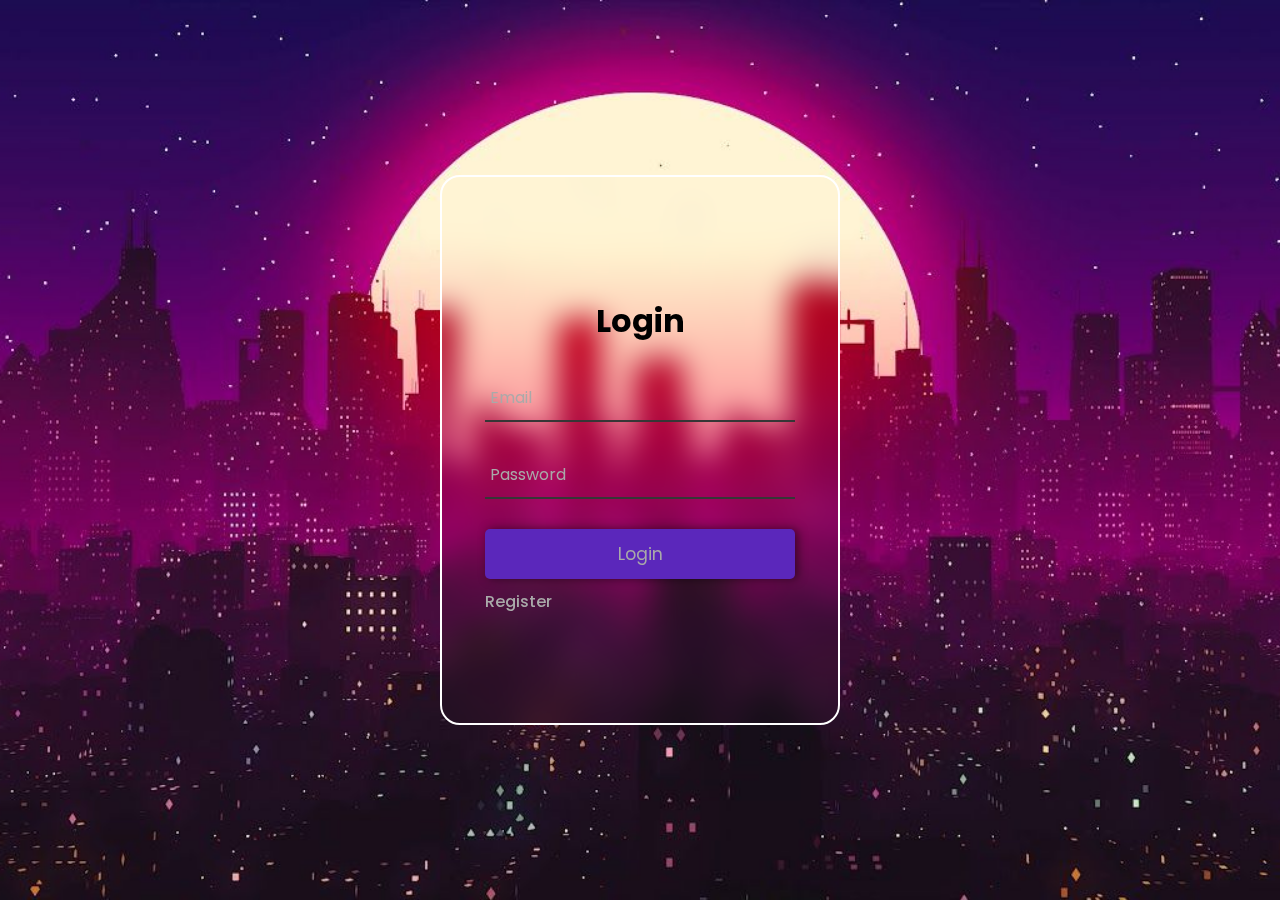
<file: login.html>
<!DOCTYPE html>
<html lang="en">

<head>
    <meta charset="UTF-8">
    <meta name="viewport" content="width=device-width, initial-scale=1.0">
    <title>Login Form</title>
    <link rel="stylesheet" href="style.css">
</head>

<body>
    <div class="container">
        <div class="form-box">
            <form action="" name="FormFill" onsubmit="return validation()">
                <h2>Login</h2>
                <p id="result"></p>
                <div class="input-box">
                    <i class='bx bx-envelope'></i>
                    <input type="email" name="Email" placeholder="Email">
                </div>
                <div class="input-box">
                    <i class='bx bxs-lock-alt'></i>
                    <input type="password" name="Password" placeholder="Password">
                </div>
                <div class="button">
                    <input type="submit" class="btn" onclick="validation()" value="Login">
                </div>
                <div class="group">
                    <span><a href="index.html">Register</a></span>
                </div>
            </form>
        </div>
</body>

</html>
</file>
<file: style.css>
@import url('https://fonts.googleapis.com/css2?family=Poppins:wght@400;500;600;700&display=swap');

* {
    margin: 0;
    padding: 0;
    box-sizing: border-box;
    font-family: "poppins", sans-serif;
}

body {
    background: url("assets/Background.jpg") no-repeat;
    background-position: center;
    background-size: cover;
    min-height: 100vh;
    width: 100%;
}

.container {
    display: flex;
    justify-content: center;
    align-items: center;
    min-height: 100vh;
}

.form-box {
    position: relative;
    width: 400px;
    height: 550px;
    border: 2px solid rgba(255, 255, 2550.5);
    border-radius: 20px;
    backdrop-filter: blur(15px);
    display: flex;
    justify-content: center;
    align-items: center;
}

.form-box h2 {
    color: #000000;
    text-align: center;
    font-size: 32px;
}

.form-box .input-box {
    position: relative;
    margin: 30px 0;
    width: 310px;
    border-bottom: 2px solid #363636;
}

.form-box .input-box input {
    width: 100%;
    height: 45px;
    background: transparent;
    border: none;
    outline: none;
    padding: 0 20px 0 5px;
    color: #a9a9a9;
    font-size: 16px;
}

i {
    position: absolute;
    color: #a9a9a9;
    top: 13px;
    right: 0;
}

input::placeholder {
    color: #a9a9a9;
}

.btn {
    color: #a9a9a9;
    background: rgb(91, 39, 187);
    width: 100%;
    height: 50px;
    border-radius: 5px;
    outline: none;
    border: none;
    font-size: 17px;
    cursor: pointer;
    box-shadow: 3px 0 10px rgba(0, 0, 0, .5);
}

.group {
    display: flex;
    justify-content: space-between;
}

.group span a {
    color: #a9a9a9;
    position: relative;
    top: 10px;
    text-decoration: none;
    font-weight: 500;
}

.group span a:focus {
    text-decoration: underline;
}

#result {
    color: red;
    font-weight: 600;
    position: relative;
    top: 25px;
}

.popup {
    width: 400px;
    background-color: #a9a9a9;
    border-radius: 6px;
    position: absolute;
    top: 0;
    left: 50%;
    transform: translate(-50%, -50%) scale(0);
    transition: transform .4s, top .4s;
    visibility: hidden;
    text-align: center;
    padding: 0 30px 30px;
    height: 330px;
    color: #000;
}

.popup ion-icon {
    color: #00ff00;
    font-size: 50px;
}

.popup button {
    width: 100%;
    background: #00ff00;
    padding: 10px 0;
    margin-top: 50px;
    border: none;
    outline: none;
    font-size: 18px;
    color: #fff;
    border-radius: 4px;
    cursor: pointer;
    box-shadow: 0 0 0 2px rgba(0, 0, 0, .1);
}

.popup a {
    color: #fff;
    text-decoration: none;
    font-weight: 600;
    letter-spacing: 2px;
}

.open-slide {
    top: 50%;
    transform: translate(-50%, -50%) scale(1);
    visibility: visible;
}

.pop h2 {
    font-weight: 500;
    font-size: 30px;
    margin: 30px 0 10px;
}
</file>
